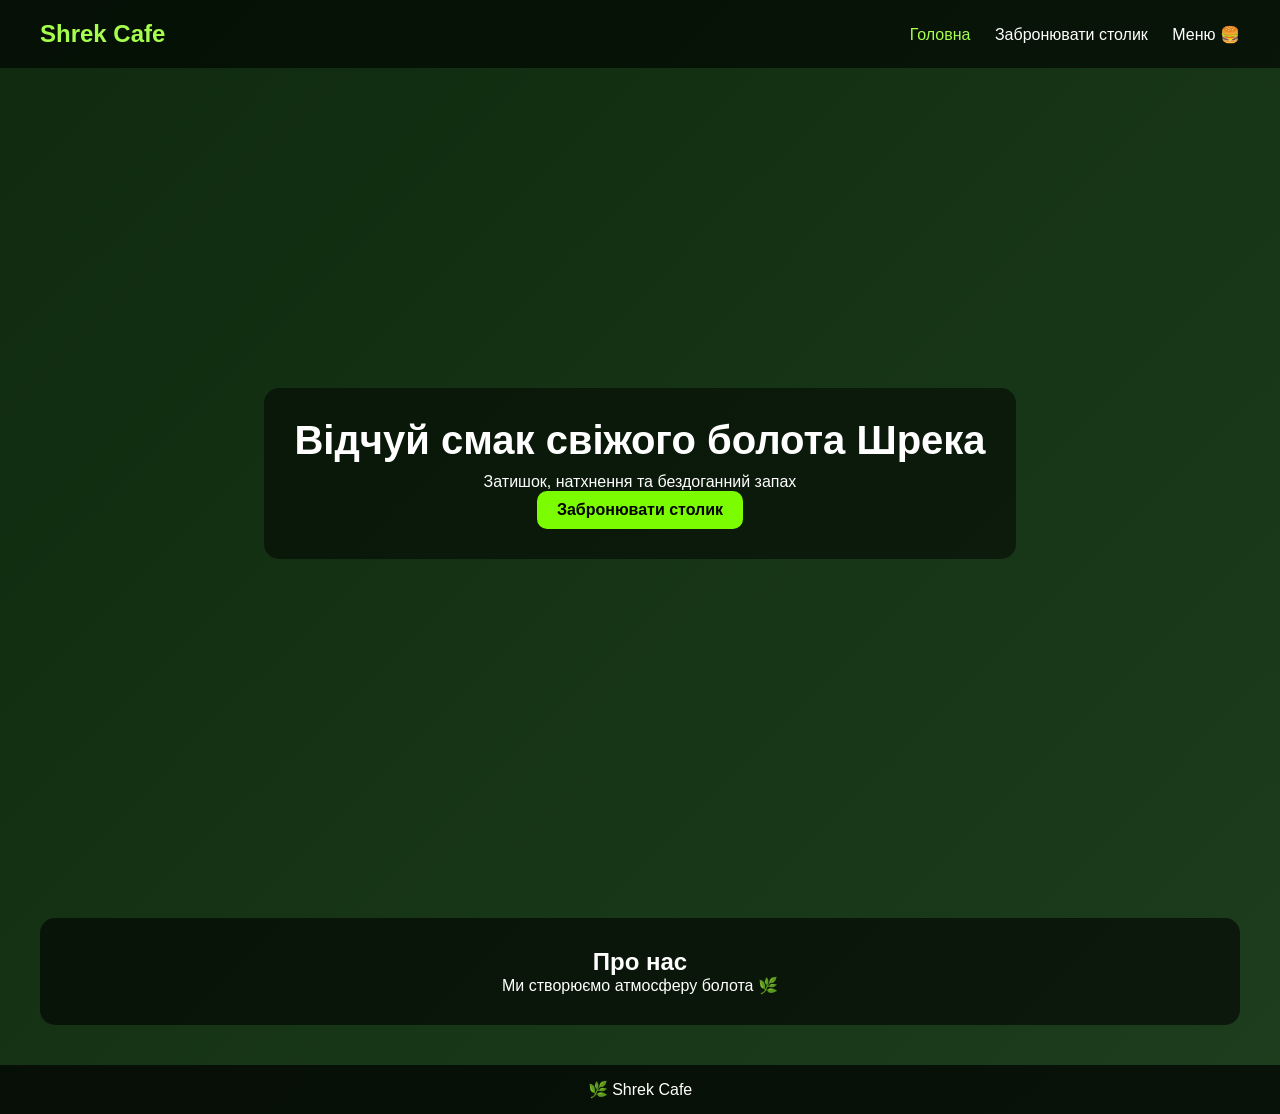
<file: index.html>
<!DOCTYPE html>
<html lang="uk">
<head>
    <meta charset="UTF-8">
    <meta name="viewport" content="width=device-width, initial-scale=1.0">
    <title>Shrek Cafe | Головна</title>
    <link rel="stylesheet" href="style.css">
</head>
<body>

<header class="navbar">
    <div class="logo">Shrek Cafe</div>

    <nav class="nav-menu">
        <a href="#" class="active">Головна</a>
        <a href="booking.html">Забронювати столик</a>

        <!-- 🔥 ОЦЕ ТЕПЕР ВЕДЕ НА СТОРІНКУ -->
        <a href="menu.html">Меню 🍔</a>
    </nav>
</header>

<section class="hero parallax">
    <div class="hero-content">
        <h1>Відчуй смак свіжого болота Шрека</h1>
        <p>Затишок, натхнення та бездоганний запах</p>
        <a href="booking.html" class="btn">Забронювати столик</a>
    </div>
</section>

<section class="content-block">
    <h2>Про нас</h2>
    <p>Ми створюємо атмосферу болота 🌿</p>
</section>

<footer>
    <p>🌿 Shrek Cafe</p>
</footer>

</body>
</html>
</file>
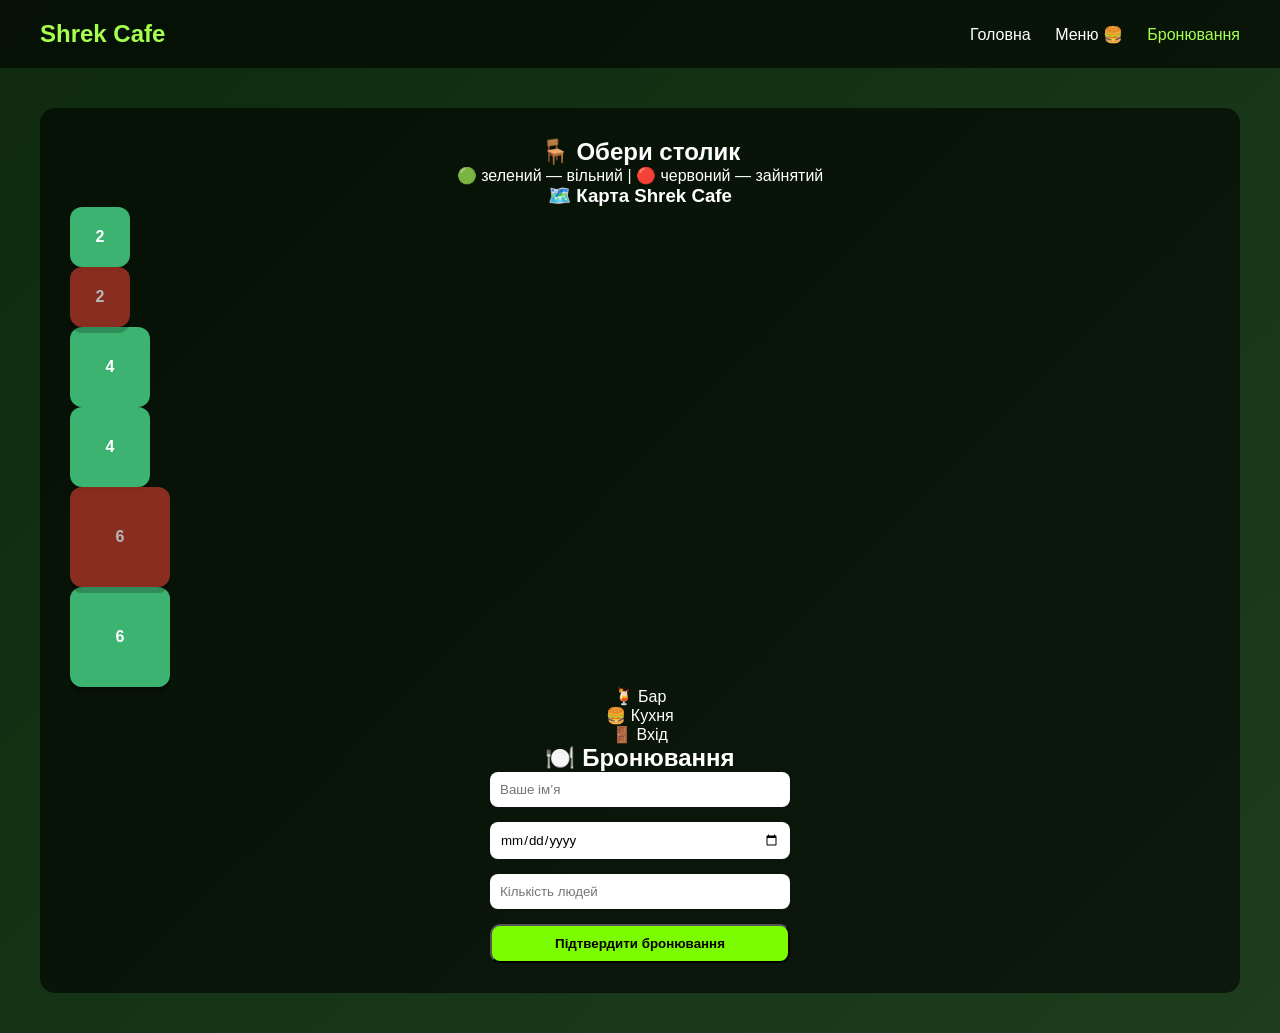
<file: booking.html>
<!DOCTYPE html>
<html lang="uk">
<head>
    <meta charset="UTF-8">
    <meta name="viewport" content="width=device-width, initial-scale=1.0">
    <title>Shrek Cafe | Бронювання</title>
    <link rel="stylesheet" href="style.css">
</head>

<body>

<!-- 🔔 SUCCESS POPUP (ПРАВИЛЬНО: всередині body) -->
<div class="success-popup" id="successPopup">
    <div class="success-content">
        <h2>🎉 Бронювання успішне!</h2>
        <p id="successText">Ваш столик заброньовано</p>

        <button class="btn" onclick="closeSuccess()">Ок 👍</button>
    </div>
</div>

<!-- 🔝 NAVBAR -->
<header class="navbar">
    <div class="logo">Shrek Cafe</div>

    <nav class="nav-menu">
        <a href="index.html">Головна</a>
        <a href="menu.html">Меню 🍔</a>
        <a href="booking.html" class="active">Бронювання</a>
    </nav>
</header>

<!-- 🪑 CONTENT -->
<section class="content-block">
    <h1>🪑 Обери столик</h1>

    <p>🟢 зелений — вільний | 🔴 червоний — зайнятий</p>

    <!-- 🗺️ MAP -->
    <div class="cafe-map">
        <h3>🗺️ Карта Shrek Cafe</h3>

        <div class="map-grid">

            <div class="table free small" onclick="selectTable(this)">2</div>
            <div class="table busy small">2</div>

            <div class="table free medium" onclick="selectTable(this)">4</div>
            <div class="table free medium" onclick="selectTable(this)">4</div>

            <div class="table busy large">6</div>
            <div class="table free large" onclick="selectTable(this)">6</div>

            <div class="decor bar">🍹 Бар</div>
            <div class="decor kitchen">🍔 Кухня</div>
            <div class="decor entrance">🚪 Вхід</div>

        </div>
    </div>

    <!-- 🍽️ FORM -->
    <h2>🍽️ Бронювання</h2>

    <div class="booking-form">
        <input type="text" placeholder="Ваше ім’я">
        <input type="date">
        <input type="number" placeholder="Кількість людей">

        <button class="btn" onclick="confirmBooking()">Підтвердити бронювання</button>
    </div>
</section>

<!-- ⚙️ JS -->
<script>
let selectedTable = null;

function selectTable(el) {
    if (el.classList.contains("busy")) return;

    document.querySelectorAll(".table.free").forEach(t => t.classList.remove("active"));

    el.classList.add("active");
    selectedTable = el.innerText;
}

function confirmBooking() {
    if (!selectedTable) {
        alert("❗ Спочатку обери столик!");
        return;
    }

    document.getElementById("successText").innerText =
        "Ти забронював столик №" + selectedTable + " 🪑🌿";

    document.getElementById("successPopup").style.display = "flex";
}

function closeSuccess() {
    document.getElementById("successPopup").style.display = "none";
}
</script>

</body>
</html>
</file>
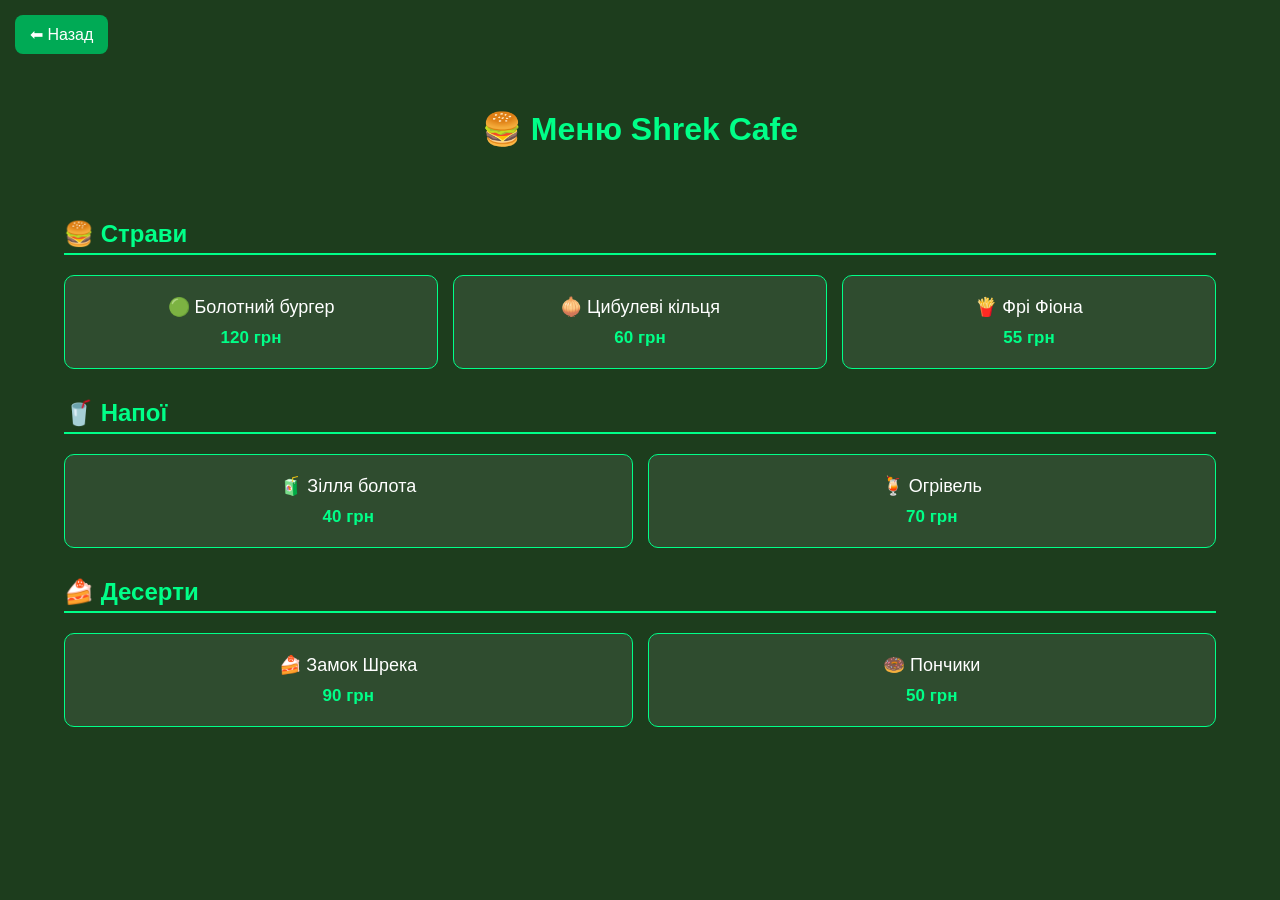
<file: menu.html>
<!DOCTYPE html>
<html lang="uk">
<head>
    <meta charset="UTF-8">
    <title>Menu</title>
    <link rel="stylesheet" href="menu.css">
</head>
<body>

<a href="index.html" class="back-btn">⬅ Назад</a>

<header>
    <h1>🍔 Меню Shrek Cafe</h1>
</header>

<!-- 🍔 Страви -->
<section class="menu-section">
    <h2>🍔 Страви</h2>

    <div class="menu-grid">

        <div class="card">
            <div class="title">🟢 Болотний бургер</div>
            <div class="price">120 грн</div>
        </div>

        <div class="card">
            <div class="title">🧅 Цибулеві кільця</div>
            <div class="price">60 грн</div>
        </div>

        <div class="card">
            <div class="title">🍟 Фрі Фіона</div>
            <div class="price">55 грн</div>
        </div>

    </div>
</section>

<!-- 🥤 Напої -->
<section class="menu-section">
    <h2>🥤 Напої</h2>

    <div class="menu-grid">

        <div class="card">
            <div class="title">🧃 Зілля болота</div>
            <div class="price">40 грн</div>
        </div>

        <div class="card">
            <div class="title">🍹 Огрівель</div>
            <div class="price">70 грн</div>
        </div>

    </div>
</section>

<!-- 🍰 Десерти -->
<section class="menu-section">
    <h2>🍰 Десерти</h2>

    <div class="menu-grid">

        <div class="card">
            <div class="title">🍰 Замок Шрека</div>
            <div class="price">90 грн</div>
        </div>

        <div class="card">
            <div class="title">🍩 Пончики</div>
            <div class="price">50 грн</div>
        </div>

    </div>
</section>

</body>
</html>
</file>
<file: style.css>
/* =====================
   BASE
===================== */
* {
    margin: 0;
    padding: 0;
    box-sizing: border-box;
    font-family: Arial, sans-serif;
}

body {
    color: #fff;
    background: linear-gradient(135deg, #1a2f1a, #113611);
    min-height: 100vh;
}

/* =====================
   NAVBAR
===================== */
.navbar {
    display: flex;
    justify-content: space-between;
    align-items: center;
    padding: 20px 40px;
    background: rgba(0, 0, 0, 0.6);
    position: sticky;
    top: 0;
}

.logo {
    font-size: 24px;
    font-weight: bold;
    color: #a6ff4d;
}

.nav-menu a {
    margin-left: 20px;
    text-decoration: none;
    color: white;
    transition: 0.3s;
}

.nav-menu a:hover,
.nav-menu a.active {
    color: #a6ff4d;
}

/* =====================
   HERO
===================== */
.hero {
    height: 90vh;
    display: flex;
    justify-content: center;
    align-items: center;
    text-align: center;
}

.hero-content {
    background: rgba(0, 0, 0, 0.5);
    padding: 30px;
    border-radius: 15px;
}

.hero h1 {
    font-size: 40px;
    margin-bottom: 10px;
}

/* =====================
   BUTTON
===================== */
.btn {
    display: inline-block;
    padding: 10px 20px;
    background: #7CFC00;
    color: black;
    text-decoration: none;
    border-radius: 10px;
    font-weight: bold;
    cursor: pointer;
}

.btn:hover {
    background: #5ad600;
}

/* =====================
   CONTENT
===================== */
.content-block {
    background: rgba(0, 0, 0, 0.6);
    margin: 40px;
    padding: 30px;
    border-radius: 15px;
    text-align: center;
}

/* =====================
   MENU POPUP
===================== */
.menu-popup {
    display: none;
    position: fixed;
    top: 0;
    left: 0;
    width: 100%;
    height: 100%;
    background: rgba(0,0,0,0.85);
    justify-content: center;
    align-items: center;
    z-index: 999;
}

.menu-content {
    background: #1f2f1f;
    padding: 25px;
    border-radius: 15px;
    color: white;
    max-width: 400px;
}

.close-btn {
    margin-top: 10px;
    padding: 10px;
    background: red;
    color: white;
    border: none;
    cursor: pointer;
}

/* =====================
   TABLES (SIMPLE)
===================== */
.tables-map {
    display: flex;
    gap: 20px;
    justify-content: center;
    flex-wrap: wrap;
    margin: 30px 0;
}

.table {
    width: 70px;
    height: 70px;
    display: flex;
    justify-content: center;
    align-items: center;
    border-radius: 12px;
    font-weight: bold;
    cursor: pointer;
    transition: 0.3s;
    box-shadow: 0 6px 0 rgba(0,0,0,0.3);
}

.table:hover {
    transform: scale(1.1);
}

.small { width: 60px; height: 60px; }
.medium { width: 80px; height: 80px; }
.large { width: 100px; height: 100px; }

.free { background: #3cb371; }
.busy { background: #c0392b; cursor: not-allowed; opacity: 0.7; }

.table.active {
    outline: 3px solid #7CFC00;
}

/* =====================
   BOOKING FORM
===================== */
.booking-form {
    display: flex;
    flex-direction: column;
    gap: 15px;
    max-width: 300px;
    margin: auto;
}

.booking-form input {
    padding: 10px;
    border-radius: 8px;
    border: none;
}

/* =====================
   SUCCESS POPUP
===================== */
.success-popup {
    display: none;
    position: fixed;
    top: 0;
    left: 0;
    width: 100%;
    height: 100%;
    background: rgba(0,0,0,0.85);
    justify-content: center;
    align-items: center;
}

.success-content {
    background: #1f2f1f;
    padding: 30px;
    border-radius: 15px;
    text-align: center;
    box-shadow: 0 0 20px #7CFC00;
    animation: pop 0.3s ease;
}

@keyframes pop {
    from { transform: scale(0.5); opacity: 0; }
    to { transform: scale(1); opacity: 1; }
}

/* =====================
   FOOTER
===================== */
footer {
    text-align: center;
    padding: 15px;
    background: rgba(0,0,0,0.7);
}

.menu-popup {
    display: none;
    position: fixed;
    top: 0;
    left: 0;
    width: 100%;
    height: 100%;
    background: rgba(0,0,0,0.85);
    justify-content: center;
    align-items: center;
    z-index: 999;
}

.menu-content {
    background: #1f2f1f;
    padding: 25px;
    border-radius: 15px;
    color: white;
    max-width: 400px;
}

.close-btn {
    margin-top: 10px;
    padding: 10px;
    background: red;
    color: white;
    border: none;
    cursor: pointer;
}

body {
    margin: 0;
    font-family: Arial;
    background: linear-gradient(135deg, #0f2a0f, #1d3d1d);
    color: white;
}

/* назад кнопка */
.back-btn {
    display: inline-block;
    margin: 15px;
    padding: 10px 15px;
    background: #00aa55;
    color: white;
    text-decoration: none;
    border-radius: 8px;
}

.back-btn:hover {
    background: #00ff88;
}

/* секції */
.menu-section {
    width: 90%;
    margin: 40px auto;
}

.menu-section h2 {
    color: #00ff88;
    text-align: center;
}

/* сітка */
.menu-grid {
    display: grid;
    grid-template-columns: repeat(auto-fit, minmax(180px, 1fr));
    gap: 20px;
}

/* КВАДРАТИ */
.card {
    height: 150px;
    background: rgba(255,255,255,0.08);
    border: 1px solid rgba(255,255,255,0.2);
    border-radius: 12px;

    display: flex;
    flex-direction: column;
    justify-content: center;
    align-items: center;

    transition: 0.3s;
    cursor: pointer;
}

/* hover анімація */
.card:hover {
    transform: scale(1.06);

    background: rgba(0,255,100,0.20);

    border: 2px solid #00ff88;

    box-shadow: 0 0 20px rgba(0,255,100,0.6);

    cursor: pointer;
}

/* текст */
.title {
    font-size: 16px;
    margin-bottom: 8px;
}

.price {
    color: #00ff88;
    font-weight: bold;
}

.card {
    width: 100%;
    height: 160px;

    background: rgba(255,255,255,0.05);

    border: 2px solid #00ff88; /* 🔥 ЧІТКА РАМКА */
    border-radius: 0px; /* 🔥 РІВНИЙ КВАДРАТ */

    display: flex;
    flex-direction: column;
    justify-content: center;
    align-items: center;

    text-align: center;

    transition: 0.3s ease;

    box-shadow: 0 0 5px rgba(0,255,100,0.2);
}
.cart {
    position: sticky;
    top: 10px;

    width: 90%;
    margin: 20px auto;

    background: rgba(0,0,0,0.4);
    border: 2px solid #00ff88;
    border-radius: 12px;

    padding: 15px;
}

.cart h2 {
    text-align: center;
    color: #00ff88;
}

#cartItems {
    list-style: none;
    padding: 0;
}

#cartItems li {
    padding: 5px;
    border-bottom: 1px solid rgba(255,255,255,0.2);
}

.order-btn {
    width: 100%;
    margin-top: 10px;

    padding: 10px;
    background: #00ff88;
    border: none;
    cursor: pointer;

    font-weight: bold;
}
</file>
<file: menu.css>
body {
            margin: 0;
            font-family: Arial, sans-serif;
            background: #1d3d1d;
            color: white;
        }

        /* кнопка назад */
        .back-btn {
            display: inline-block;
            margin: 15px;
            padding: 10px 15px;
            background: #00aa55;
            color: white;
            text-decoration: none;
            border-radius: 8px;
        }

        .back-btn:hover {
            background: #00cc66;
        }

        /* заголовок */
        header {
            text-align: center;
            padding: 20px;
        }

        header h1 {
            color: #00ff88;
        }

        /* секції */
        .menu-section {
            width: 90%;
            margin: 30px auto;
        }

        .menu-section h2 {
            border-bottom: 2px solid #00ff88;
            padding-bottom: 5px;
            color: #00ff88;
        }

        /* карточки */
        .menu-grid {
            display: grid;
            grid-template-columns: repeat(auto-fit, minmax(220px, 1fr));
            gap: 15px;
            margin-top: 15px;
        }

        .card {
            background: rgba(255,255,255,0.08);
            border: 1px solid #00ff88;
            border-radius: 10px;
            padding: 20px;
            text-align: center;
        }

        .card:hover {
            background: rgba(0,255,100,0.15);
        }

        .title {
            font-size: 18px;
            margin-bottom: 10px;
        }

        .price {
            color: #00ff88;
            font-weight: bold;
            font-size: 17px;
        }

        /* адаптація */
        @media (max-width: 768px) {
            .menu-grid {
                grid-template-columns: 1fr;
            }
        }
</file>
